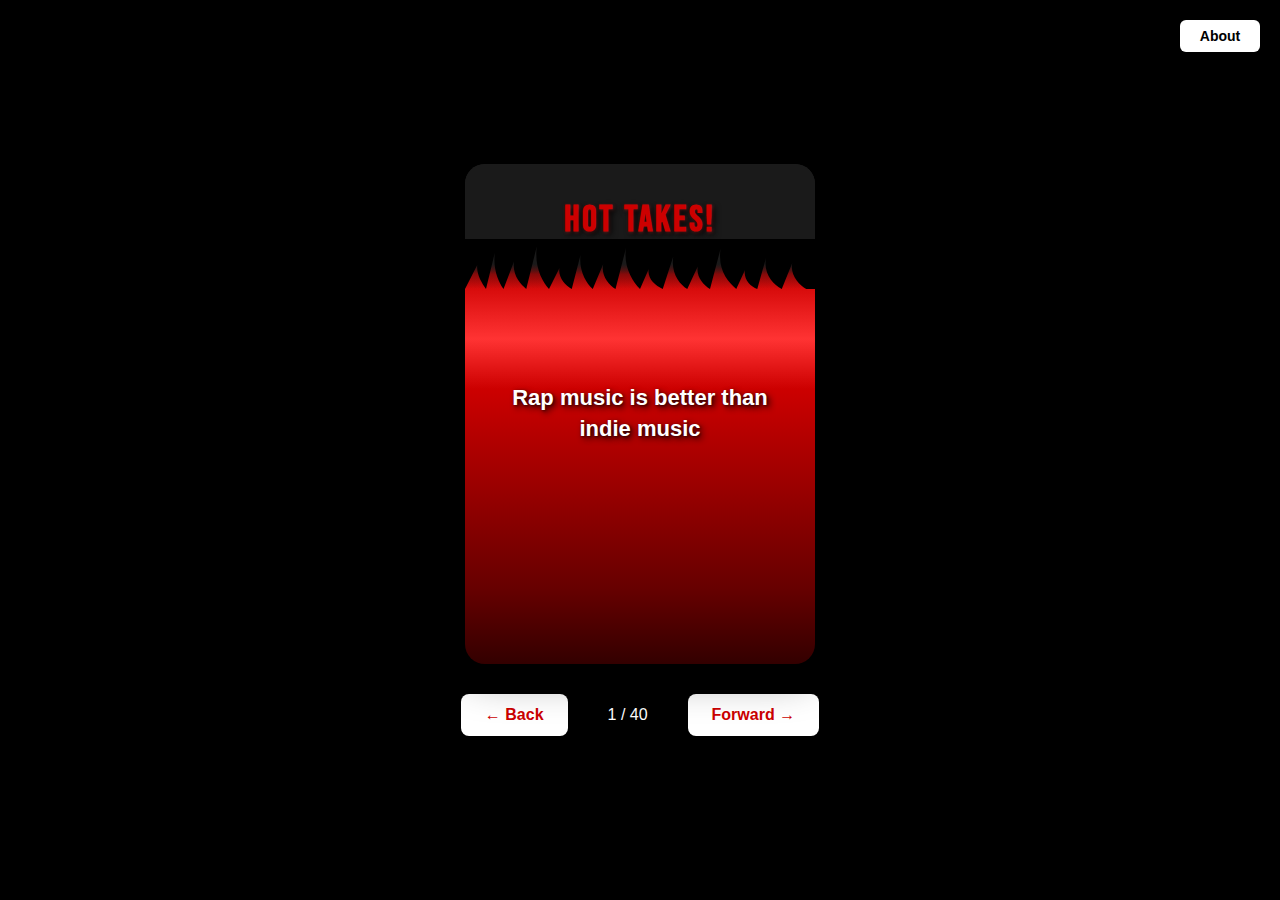
<file: hottakes.html>
<!DOCTYPE html>
<html lang="en">
<head>
    <meta charset="UTF-8">
    <meta name="viewport" content="width=device-width, initial-scale=1.0">
    <title>Hot Takes</title>
    <link href="https://fonts.googleapis.com/css2?family=Bebas+Neue&display=swap" rel="stylesheet">
    <style>
        * {
            margin: 0;
            padding: 0;
            box-sizing: border-box;
        }

        body {
            font-family: -apple-system, BlinkMacSystemFont, 'Segoe UI', Roboto, Oxygen, Ubuntu, Cantarell, sans-serif;
            background: #000000;
            min-height: 100vh;
            display: flex;
            align-items: center;
            justify-content: center;
            padding: 20px;
        }

        .container {
            display: flex;
            flex-direction: column;
            align-items: center;
            gap: 30px;
            max-width: 100%;
            width: 100%;
        }

        .card-wrapper {
            width: 100%;
            max-width: 350px;
            aspect-ratio: 210 / 300;
            border-radius: 20px;
            overflow: hidden;
            box-shadow: 0 15px 40px rgba(0, 0, 0, 0.4);
            background: linear-gradient(to bottom,
                #1a1a1a 0%,
                #1a1a1a 20%,
                #cc0000 22%,
                #ff3333 35%,
                #cc0000 45%,
                #990000 65%,
                #660000 85%,
                #330000 100%
            );
            position: relative;
            display: flex;
            align-items: center;
            justify-content: center;
        }

        .card-wrapper::before {
            content: '';
            position: absolute;
            top: 0;
            left: 0;
            right: 0;
            height: 25%;
            background: linear-gradient(to bottom, #1a1a1a, #1a1a1a 70%, transparent);
            pointer-events: none;
        }

        .flames {
            position: absolute;
            top: 15%;
            left: 0;
            right: 0;
            height: 50px;
            background: url('data:image/svg+xml;utf8,<svg xmlns="http://www.w3.org/2000/svg" viewBox="0 0 1000 100" preserveAspectRatio="none"><path d="M 0 100 L 35 52 C 32 70 48 88 60 100 L 85 28 C 80 62 95 85 110 100 L 140 45 C 135 73 158 90 175 100 L 205 15 C 198 55 220 85 240 100 L 270 58 C 265 75 285 92 305 100 L 330 32 C 325 62 345 88 365 100 L 395 50 C 388 72 410 92 430 100 L 460 18 C 452 55 478 85 500 100 L 525 60 C 520 78 542 93 565 100 L 595 35 C 588 68 612 90 635 100 L 665 55 C 660 75 680 92 700 100 L 730 20 C 722 62 750 85 775 100 L 800 62 C 795 80 815 95 835 100 L 860 38 C 852 70 880 90 905 100 L 935 48 C 928 72 955 92 975 100 L 1000 100 L 1000 0 L 0 0 Z" fill="%23000000" stroke="none"/></svg>') repeat-x;
            background-size: auto 100%;
            pointer-events: none;
        }

        .card-text {
            position: relative;
            z-index: 2;
            width: 85%;
            text-align: center;
            color: white;
            font-size: clamp(14px, 5vw, 22px);
            font-weight: 700;
            line-height: 1.4;
            text-shadow: 3px 3px 6px rgba(0, 0, 0, 0.8), 1px 1px 3px rgba(0, 0, 0, 0.6);
            word-wrap: break-word;
            max-height: 70%;
            overflow-y: auto;
            padding: 20px;
        }

        .controls {
            display: flex;
            gap: 20px;
            align-items: center;
            justify-content: center;
            width: 100%;
        }

        button {
            background-color: white;
            border: none;
            padding: 12px 24px;
            font-size: 16px;
            font-weight: 600;
            border-radius: 8px;
            cursor: pointer;
            transition: all 0.2s ease;
            color: #cc0000;
            min-width: 80px;
        }

        button:hover {
            background-color: #f0f0f0;
            transform: scale(1.05);
        }

        button:active {
            transform: scale(0.98);
        }

        .counter {
            color: white;
            font-size: 16px;
            font-weight: 500;
            min-width: 80px;
            text-align: center;
        }

        @media (max-width: 600px) {
            .container {
                gap: 20px;
                padding: 10px;
            }

            .card-wrapper {
                max-width: 280px;
            }

            .card-text {
                font-size: clamp(12px, 4.5vw, 18px);
            }

            button {
                padding: 10px 20px;
                font-size: 14px;
                min-width: 70px;
            }

            .counter {
                font-size: 14px;
                min-width: 70px;
            }
        }

        .about-btn {
            position: fixed;
            top: 20px;
            right: 20px;
            background-color: white;
            border: none;
            padding: 8px 16px;
            font-size: 14px;
            font-weight: 600;
            border-radius: 6px;
            cursor: pointer;
            color: #000;
            transition: all 0.2s ease;
        }

        .about-btn:hover {
            background-color: #f0f0f0;
            transform: scale(1.05);
        }

        .modal {
            display: none;
            position: fixed;
            z-index: 1000;
            left: 0;
            top: 0;
            width: 100%;
            height: 100%;
            background-color: rgba(0, 0, 0, 0.8);
            align-items: center;
            justify-content: center;
        }

        .modal.show {
            display: flex;
        }

        .modal-content {
            background-color: #1a1a1a;
            padding: 30px;
            border-radius: 12px;
            max-width: 500px;
            width: 90%;
            color: white;
            border: 2px solid #cc0000;
        }

        .modal-content h2 {
            margin-bottom: 15px;
            color: #ff3333;
            font-size: 24px;
        }

        .modal-content p {
            margin-bottom: 15px;
            line-height: 1.6;
            font-size: 14px;
        }

        .modal-close {
            background-color: #cc0000;
            border: none;
            padding: 10px 20px;
            font-size: 14px;
            font-weight: 600;
            border-radius: 6px;
            cursor: pointer;
            color: white;
            margin-top: 15px;
            transition: all 0.2s ease;
        }

        .modal-close:hover {
            background-color: #ff3333;
            transform: scale(1.05);
        }

        .card-title {
            position: absolute;
            top: 7%;
            left: 0;
            right: 0;
            z-index: 3;
            color: #cc0000;
            font-family: 'Bebas Neue', 'Impact', sans-serif;
            font-size: clamp(24px, 6vw, 36px);
            font-weight: 700;
            text-align: center;
            text-shadow: 3px 3px 6px rgba(0, 0, 0, 0.9), 1px 1px 3px rgba(255, 51, 51, 0.5);
            letter-spacing: 3px;
        }
    </style>
</head>
<body>
    <button class="about-btn" onclick="openAboutModal()">About</button>

    <div id="aboutModal" class="modal">
        <div class="modal-content">
            <h2>About Hot Takes</h2>
            <p>This webpage is inspired by the Hot Takes card game and is created purely for fun and entertainment purposes.</p>
            <p>This is an unofficial fan creation and is not affiliated with the official Hot Takes game.</p>
            <button class="modal-close" onclick="closeAboutModal()">Close</button>
        </div>
    </div>

    <div class="container">
        <div class="card-wrapper">
            <div class="card-title">Hot Takes!</div>
            <div class="flames"></div>
            <div class="card-text" id="cardText"></div>
        </div>

        <div class="controls">
            <button id="prevBtn" onclick="previousCard()">← Back</button>
            <span class="counter"><span id="currentIndex">1</span> / 40</span>
            <button id="nextBtn" onclick="nextCard()">Forward →</button>
        </div>
    </div>

    <script>
        const prompts = [
            "Rap music is better than indie music",
            "Baths are better than showers",
            "I would rather live on a private island than a penthouse in my dream city",
            "If time travel existed, then changing something from the past would change everything about the future",
            "The smell of coffee is bad",
            "ASMR videos are not relaxing",
            "Of the three meals, breakfast is the best",
            "Expiration dates on food are more of a suggestion than a rule",
            "It'd be better to be deaf than blind",
            "New York-style pizza is better than Chicago-style pizza",
            "Nicolas Cage is not a bad actor",
            "Budget airlines like Spirit® and Frontier™ aren't THAT bad",
            "Veganism and vegan food will one day be just as popular as their animal-based counterparts",
            "Teachers should not give homework",
            "It's more rude to show up late than to show up underdressed",
            "Military time is better than a.m. and p.m.",
            "There will be a cure for cancer within our lifetime",
            "Vaping is worse for you than smoking cigarettes",
            "It's fair to ask the genie for infinite wishes",
            "Cereal is a type of soup",
            "Dentists are overdramatic about flossing",
            "Netflix® is better than Hulu®",
            "Biting your nails makes you a cannibal",
            "Massages hurt you more than they relax you",
            "People should get a ticket for leaving a shopping cart in the parking lot",
            "I wouldn't mind living my life backward, Benjamin Button-style",
            "The youngest child is always the favorite",
            "GIF is pronounced \"jif\"",
            "Living 100 years in the future would be better than living 100 years in the past",
            "Movies are better than books",
            "Our phones shouldn't be allowed to listen to us",
            "Movies shouldn't be longer than two hours",
            "We should stop doing daylight saving time",
            "Kids should get an allowance",
            "I'd rather go on a vacation to the mountains than the beach",
            "You should wash your bedding once a week",
            "New York is better than LA",
            "\"Aunt\" is pronounced \"ah-nt\" not \"ant\"",
            "Middle seat should get both armrests",
            "I would rather know when I die than how I die"
        ];

        let currentIndex = 0;

        function updateCard() {
            const cardText = document.getElementById('cardText');
            const currentIndexSpan = document.getElementById('currentIndex');

            cardText.textContent = prompts[currentIndex];
            currentIndexSpan.textContent = currentIndex + 1;
        }

        function nextCard() {
            currentIndex = (currentIndex + 1) % prompts.length;
            updateCard();
        }

        function previousCard() {
            currentIndex = (currentIndex - 1 + prompts.length) % prompts.length;
            updateCard();
        }

        // Keyboard navigation
        document.addEventListener('keydown', (e) => {
            if (e.key === 'ArrowRight') nextCard();
            if (e.key === 'ArrowLeft') previousCard();
        });

        // Initialize
        updateCard();

        // Modal functions
        function openAboutModal() {
            document.getElementById('aboutModal').classList.add('show');
        }

        function closeAboutModal() {
            document.getElementById('aboutModal').classList.remove('show');
        }

        // Close modal when clicking outside of it
        window.onclick = function(event) {
            const modal = document.getElementById('aboutModal');
            if (event.target == modal) {
                closeAboutModal();
            }
        }
    </script>
</body>
</html>
</file>
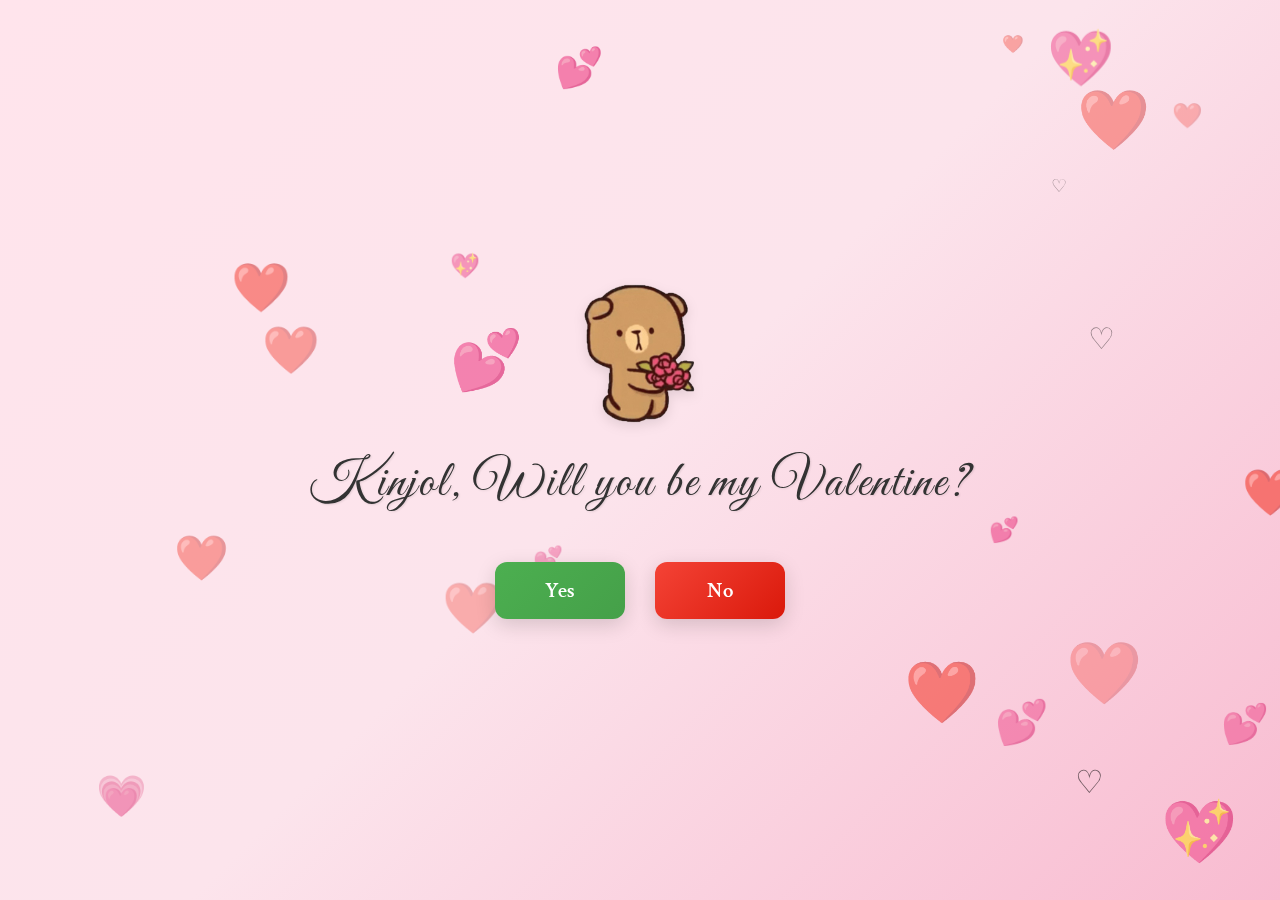
<file: kinjol.html>
<!DOCTYPE html>
<html lang="en">
<head>
    <meta charset="UTF-8">
    <meta name="viewport" content="width=device-width, initial-scale=1.0">
    <title>Kinjol, Will You Be My Valentine?</title>
    <style>
        @import url('https://fonts.googleapis.com/css2?family=Great+Vibes:wght@400&family=Crimson+Text:wght@400;600&display=swap');

        * {
            margin: 0;
            padding: 0;
            box-sizing: border-box;
        }

        body {
            min-height: 100vh;
            display: flex;
            justify-content: center;
            align-items: center;
            background: linear-gradient(135deg, #ffe4ec 0%, #fce4ec 50%, #f8bbd0 100%);
            font-family: 'Crimson Text', serif;
            overflow: hidden;
            position: relative;
        }

        .hearts-container {
            position: fixed;
            width: 100%;
            height: 100%;
            top: 0;
            left: 0;
            pointer-events: none;
            z-index: 1;
        }

        .heart {
            position: fixed;
            font-size: 2em;
            opacity: 0.6;
            animation: float 6s infinite ease-in-out;
        }

        @keyframes float {
            0%, 100% {
                transform: translateY(0px) translateX(0px);
            }
            25% {
                transform: translateY(-20px) translateX(15px);
            }
            50% {
                transform: translateY(-40px) translateX(-15px);
            }
            75% {
                transform: translateY(-20px) translateX(15px);
            }
        }

        .container {
            text-align: center;
            position: relative;
            z-index: 10;
        }

        .teddy-bear {
            width: 150px;
            height: auto;
            margin: 0 auto 20px;
            display: block;
            filter: drop-shadow(0 4px 6px rgba(0, 0, 0, 0.1));
        }

        h1 {
            font-size: 3.2em;
            color: #333;
            margin-bottom: 40px;
            font-weight: 400;
            text-shadow: 1px 1px 2px rgba(0, 0, 0, 0.1);
            font-family: 'Great Vibes', cursive;
            letter-spacing: 2px;
        }

        .buttons {
            display: flex;
            gap: 30px;
            justify-content: center;
            position: relative;
            height: 70px;
            align-items: center;
            margin: 0 auto;
        }

        button {
            padding: 15px 50px;
            font-size: 1.3em;
            border: none;
            border-radius: 12px;
            cursor: pointer;
            font-weight: 600;
            transition: all 0.2s ease;
            box-shadow: 0 6px 20px rgba(0, 0, 0, 0.15);
            font-family: 'Crimson Text', serif;
            letter-spacing: 0.5px;
        }

        #yesBtn {
            background: linear-gradient(135deg, #4CAF50 0%, #45a049 100%);
            color: white;
            width: 130px;
        }

        #yesBtn:hover {
            transform: scale(1.05);
            box-shadow: 0 8px 25px rgba(76, 175, 80, 0.4);
        }

        #noBtn {
            background: linear-gradient(135deg, #f44336 0%, #da190b 100%);
            color: white;
            width: 130px;
            z-index: 1000;
            display: block;
            visibility: visible;
        }

        #noBtn:hover {
            transform: scale(1.05);
            box-shadow: 0 8px 25px rgba(244, 67, 54, 0.4);
        }

        .lavender {
            position: fixed;
            font-size: 2.5em;
            pointer-events: none;
            animation: fall linear forwards;
        }

        @keyframes fall {
            to {
                transform: translateY(100vh) rotate(360deg);
                opacity: 0;
            }
        }

        .message {
            display: none;
        }
    </style>
</head>
<body>
    <div class="hearts-container" id="heartsContainer"></div>

    <div class="container">
        <img src="assets/img/teddy.png" alt="teddy bear" class="teddy-bear"/>

        <h1>Kinjol, Will you be my Valentine?</h1>

        <div class="buttons">
            <button id="yesBtn">Yes</button>
            <button id="noBtn">No</button>
        </div>

        <div class="message" id="message"></div>
    </div>

    <script>
        const noBtn = document.getElementById('noBtn');
        const yesBtn = document.getElementById('yesBtn');
        const message = document.getElementById('message');
        const heartsContainer = document.getElementById('heartsContainer');

        // Create floating hearts in the background
        function createHearts() {
            const heartTypes = ['❤️', '♡', '💗', '💕', '💖'];
            const heartCount = 25;

            for (let i = 0; i < heartCount; i++) {
                const heart = document.createElement('div');
                heart.className = 'heart';
                heart.textContent = heartTypes[Math.floor(Math.random() * heartTypes.length)];
                
                const size = Math.random() * 1.5 + 0.5;
                heart.style.fontSize = (size * 2) + 'em';
                heart.style.left = Math.random() * window.innerWidth + 'px';
                heart.style.top = Math.random() * window.innerHeight + 'px';
                heart.style.animationDelay = Math.random() * 6 + 's';
                heart.style.animationDuration = (4 + Math.random() * 4) + 's';
                heart.style.opacity = Math.random() * 0.4 + 0.3;

                heartsContainer.appendChild(heart);
            }
        }

        createHearts();

        // Initialize buttons - No button becomes fixed when you hover near it
        window.addEventListener('load', () => {
            setTimeout(() => {
                noBtn.style.display = 'block';
                noBtn.style.visibility = 'visible';
                noBtn.style.opacity = '1';
            }, 50);
        });

        let noBtnMoving = false;

        // Make the No button run away from cursor
        document.addEventListener('mousemove', (e) => {
            const noBtnRect = noBtn.getBoundingClientRect();
            const noBtnCenterX = noBtnRect.left + noBtnRect.width / 2;
            const noBtnCenterY = noBtnRect.top + noBtnRect.height / 2;

            const distance = Math.hypot(e.clientX - noBtnCenterX, e.clientY - noBtnCenterY);
            const minDistance = 150;

            if (distance < minDistance) {
                // Switch to fixed positioning if not already
                if (noBtn.style.position !== 'fixed') {
                    noBtn.style.position = 'fixed';
                    noBtn.style.left = noBtnRect.left + 'px';
                    noBtn.style.top = noBtnRect.top + 'px';
                }
                
                const angle = Math.atan2(noBtnCenterY - e.clientY, noBtnCenterX - e.clientX);
                const moveDistance = 80;
                const currentRect = noBtn.getBoundingClientRect();
                const currentCenterX = currentRect.left + currentRect.width / 2;
                const currentCenterY = currentRect.top + currentRect.height / 2;
                
                const newX = currentCenterX + Math.cos(angle) * moveDistance - currentRect.width / 2;
                const newY = currentCenterY + Math.sin(angle) * moveDistance - currentRect.height / 2;

                const movePadding = 20;
                const boundedX = Math.max(movePadding, Math.min(window.innerWidth - currentRect.width - movePadding, newX));
                const boundedY = Math.max(movePadding, Math.min(window.innerHeight - currentRect.height - movePadding, newY));

                noBtn.style.left = boundedX + 'px';
                noBtn.style.top = boundedY + 'px';
            }
        });

        // If No button is clicked, respawn it
        noBtn.addEventListener('click', (e) => {
            e.preventDefault();
            respawnNoButton();
        });

        function respawnNoButton() {
            const respawnPadding = 40;
            const randomX = respawnPadding + Math.random() * (window.innerWidth - 200 - 2 * respawnPadding);
            const randomY = respawnPadding + Math.random() * (window.innerHeight - 100 - 2 * respawnPadding);
            noBtn.style.left = randomX + 'px';
            noBtn.style.top = randomY + 'px';
        }

        // Yes button creates roses
        yesBtn.addEventListener('click', () => {
            createLavenders();
            yesBtn.disabled = true;
            noBtn.disabled = true;
            yesBtn.style.opacity = '0.7';
            noBtn.style.opacity = '0.7';
        });

        function createLavenders() {
            for (let i = 0; i < 40; i++) {
                setTimeout(() => {
                    const lavender = document.createElement('div');
                    lavender.className = 'lavender';
                    lavender.textContent = '🌹';

                    const startX = Math.random() * window.innerWidth;
                    const duration = 2.5 + Math.random() * 1.5;
                    const delay = Math.random() * 0.3;

                    lavender.style.left = startX + 'px';
                    lavender.style.top = '-50px';
                    lavender.style.animationDuration = duration + 's';
                    lavender.style.animationDelay = delay + 's';

                    document.body.appendChild(lavender);

                    setTimeout(() => {
                        lavender.remove();
                    }, (duration + delay) * 1000);
                }, i * 80);
            }
        }

        // Handle window resize
        window.addEventListener('resize', () => {
            initializeNoButton();
        });
    </script>
</body>
</html>
</file>
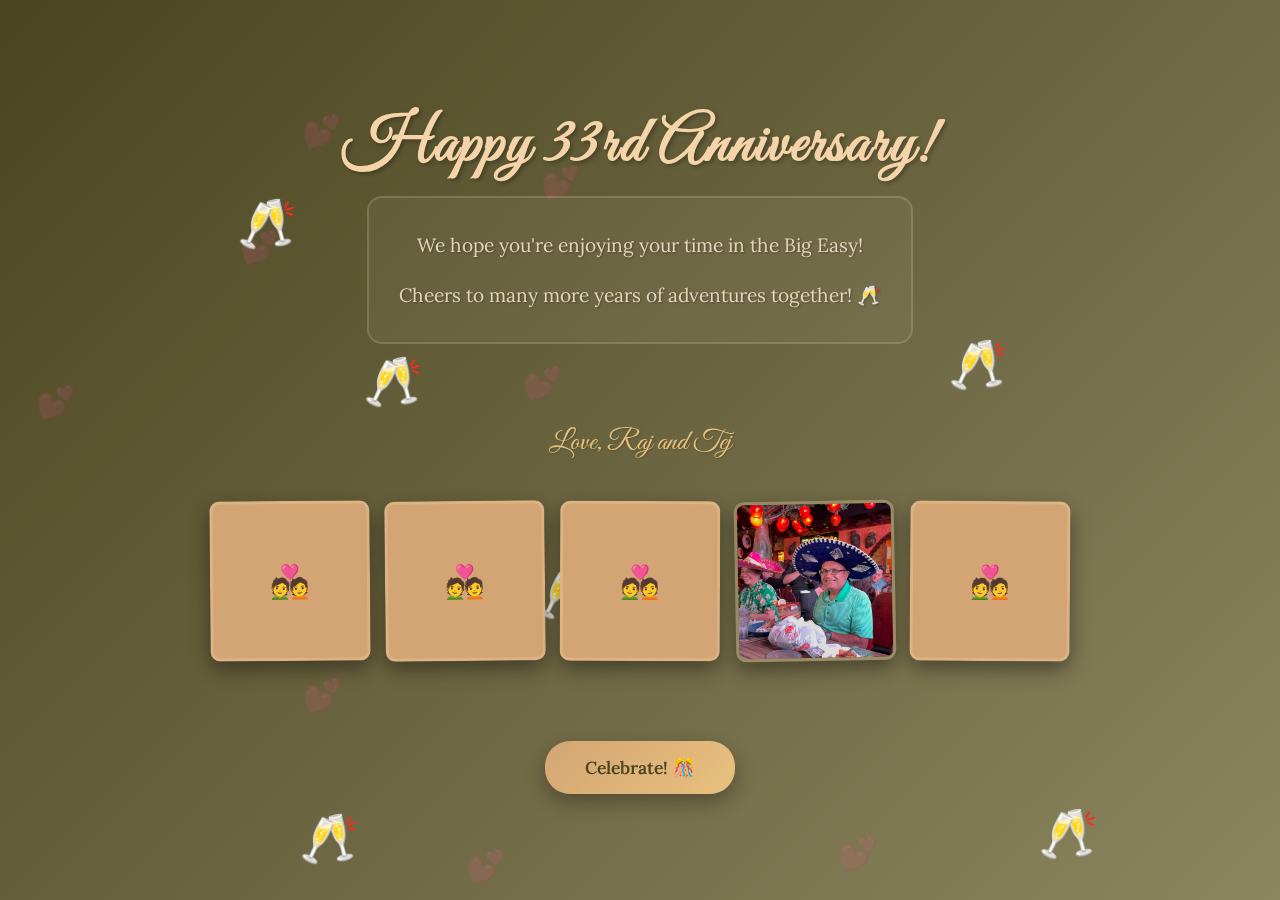
<file: momanddad.html>
<!DOCTYPE html>
<html lang="en">
<head>
    <meta charset="UTF-8">
    <meta name="viewport" content="width=device-width, initial-scale=1.0">
    <title>Happy 33rd Anniversary!</title>
    <style>
        @import url('https://fonts.googleapis.com/css2?family=Great+Vibes:wght@400&family=Playfair+Display:wght@700&family=Lora:wght@400;600&display=swap');

        * {
            margin: 0;
            padding: 0;
            box-sizing: border-box;
        }

        body {
            min-height: 100vh;
            background: linear-gradient(135deg, #4a4520 0%, #6b6440 50%, #8b8560 100%);
            font-family: 'Lora', serif;
            overflow-x: hidden;
            position: relative;
        }

        .confetti-container {
            position: fixed;
            width: 100%;
            height: 100%;
            top: 0;
            left: 0;
            pointer-events: none;
            z-index: 1;
        }

        .confetti {
            position: fixed;
            pointer-events: none;
        }

        .champagne-glass {
            position: fixed;
            font-size: 3em;
            pointer-events: none;
            animation: clinkAnimation 3s ease-in-out infinite;
        }

        @keyframes clinkAnimation {
            0%, 100% {
                transform: translateX(-5px) rotate(0deg);
                opacity: 1;
            }
            50% {
                transform: translateX(5px) rotate(5deg);
                opacity: 0.9;
            }
        }

        .main-content {
            position: relative;
            z-index: 10;
            min-height: 100vh;
            display: flex;
            flex-direction: column;
            justify-content: center;
            align-items: center;
            padding: 40px 20px;
            text-align: center;
        }

        h1 {
            font-family: 'Great Vibes', cursive;
            font-size: 4em;
            color: #f4d4a8;
            margin-bottom: 10px;
            text-shadow: 2px 2px 4px rgba(0, 0, 0, 0.3);
            letter-spacing: 2px;
        }

        .subtitle {
            font-family: 'Playfair Display', serif;
            font-size: 2.2em;
            color: #e8c17e;
            margin-bottom: 20px;
            text-shadow: 1px 1px 2px rgba(0, 0, 0, 0.2);
            font-weight: 700;
        }

        .date-location {
            font-size: 1.4em;
            color: #d4a574;
            margin-bottom: 40px;
            font-style: italic;
            text-shadow: 1px 1px 2px rgba(0, 0, 0, 0.2);
        }

        .message {
            max-width: 700px;
            font-size: 1.2em;
            color: #e5d4bd;
            line-height: 1.8;
            margin-bottom: 60px;
            background: rgba(255, 255, 255, 0.05);
            padding: 30px;
            border-radius: 15px;
            border: 2px solid rgba(244, 212, 168, 0.2);
            text-shadow: 1px 1px 2px rgba(0, 0, 0, 0.3);
        }

        .photo-collage {
            display: grid;
            grid-template-columns: repeat(auto-fit, minmax(150px, 1fr));
            gap: 15px;
            max-width: 900px;
            margin: 40px auto;
            padding: 0 20px;
        }

        .photo-item {
            position: relative;
            overflow: hidden;
            border-radius: 10px;
            aspect-ratio: 1;
            box-shadow: 0 8px 20px rgba(0, 0, 0, 0.4);
            transform: rotate(var(--rotate));
            transition: transform 0.3s ease;
            border: 3px solid rgba(244, 212, 168, 0.3);
        }

        .photo-item:hover {
            transform: rotate(0deg) scale(1.05);
            box-shadow: 0 12px 30px rgba(244, 212, 168, 0.3);
        }

        .photo-item img {
            width: 100%;
            height: 100%;
            object-fit: cover;
            display: block;
        }

        .celebration-button {
            margin-top: 40px;
            padding: 15px 40px;
            font-size: 1.1em;
            background: linear-gradient(135deg, #d4a574 0%, #e8c17e 100%);
            color: #4a4520;
            border: none;
            border-radius: 25px;
            cursor: pointer;
            font-weight: 600;
            font-family: 'Lora', serif;
            box-shadow: 0 8px 20px rgba(0, 0, 0, 0.3);
            transition: all 0.3s ease;
        }

        .celebration-button:hover {
            transform: scale(1.1);
            box-shadow: 0 12px 30px rgba(244, 212, 168, 0.4);
        }

        .celebration-button:active {
            transform: scale(0.95);
        }

        .signature {
            font-family: 'Great Vibes', cursive;
            font-size: 1.8em;
            color: #e8c17e;
            margin-top: 20px;
            text-shadow: 1px 1px 2px rgba(0, 0, 0, 0.2);
        }

        .hearts-background {
            position: fixed;
            width: 100%;
            height: 100%;
            top: 0;
            left: 0;
            z-index: 0;
            pointer-events: none;
        }

        .rotating-heart {
            position: absolute;
            font-size: 2em;
            opacity: 0.15;
            animation: rotate 20s linear infinite;
        }

        @keyframes rotate {
            from { transform: rotate(0deg); }
            to { transform: rotate(360deg); }
        }

        .orientation-message {
            display: none;
            position: fixed;
            top: 0;
            left: 0;
            width: 100%;
            height: 100%;
            background: rgba(74, 69, 32, 0.98);
            z-index: 9999;
            justify-content: center;
            align-items: center;
            text-align: center;
            flex-direction: column;
            pointer-events: none;
        }

        .orientation-message p {
            font-size: 1.5em;
            color: #f4d4a8;
            text-shadow: 2px 2px 4px rgba(0, 0, 0, 0.5);
            margin: 20px 0;
        }

        .orientation-message .emoji {
            font-size: 4em;
            margin: 20px 0;
            animation: rotate 2s linear infinite;
        }

        @media (max-width: 768px) and (orientation: portrait) {
            .orientation-message {
                display: flex;
            }
        }

        @media (max-width: 768px) {
            .main-content {
                padding: 30px 15px;
            }

            h1 {
                font-size: 2.2em;
                margin-bottom: 8px;
            }

            .subtitle {
                font-size: 1.3em;
                margin-bottom: 15px;
            }

            .date-location {
                font-size: 1em;
                margin-bottom: 25px;
            }

            .message {
                font-size: 0.95em;
                padding: 20px;
                margin-bottom: 40px;
                line-height: 1.6;
            }

            .photo-collage {
                grid-template-columns: repeat(2, 1fr);
                gap: 8px;
                max-width: 100%;
                margin: 30px auto;
            }

            .celebration-button {
                margin-top: 30px;
                padding: 12px 30px;
                font-size: 1em;
            }
        }

        @media (max-width: 480px) {
            .main-content {
                padding: 20px 10px;
                min-height: auto;
                justify-content: flex-start;
                padding-top: 20px;
            }

            h1 {
                font-size: 1.8em;
                margin-bottom: 5px;
            }

            .subtitle {
                font-size: 1.1em;
                margin-bottom: 10px;
            }

            .date-location {
                font-size: 0.9em;
                margin-bottom: 20px;
            }

            .message {
                font-size: 0.9em;
                padding: 15px;
                margin-bottom: 30px;
                max-width: 100%;
            }

            .message p {
                margin: 0;
            }

            .message p:not(:first-child) {
                margin-top: 10px !important;
            }

            .photo-collage {
                grid-template-columns: repeat(2, 1fr);
                gap: 6px;
                max-width: 100%;
                margin: 20px auto;
                padding: 0 5px;
            }

            .photo-item {
                border-width: 2px;
            }

            .celebration-button {
                margin-top: 20px;
                padding: 10px 25px;
                font-size: 0.95em;
            }
        }
    </style>
</head>
<body>
    <div class="hearts-background" id="heartsBackground"></div>
    <div class="confetti-container" id="confettiContainer"></div>
    <div class="orientation-message" id="orientationMessage">
        <div class="emoji">📱</div>
        <p>Please turn your phone sideways</p>
        <p>to enjoy this page!</p>
    </div>

    <div class="main-content">
        <h1>Happy 33rd Anniversary!</h1>

        <div class="message">
            <p>We hope you're enjoying your time in the Big Easy!</p>
            <p style="margin-top: 15px;">Cheers to many more years of adventures together! 🥂</p>
        </div>

        <div class="signature">Love, Raj and Tej</div>

        <div class="photo-collage" id="photoCollage"></div>

        <button class="celebration-button" onclick="celebrate()">Celebrate! 🎊</button>
    </div>

    <script>
        // Handle orientation detection for mobile
        function handleOrientationChange() {
            const orientationMessage = document.getElementById('orientationMessage');
            const isMobile = window.innerWidth <= 768;
            const isPortrait = window.matchMedia('(orientation: portrait)').matches;
            
            if (isMobile && isPortrait) {
                orientationMessage.style.display = 'flex';
            } else {
                orientationMessage.style.display = 'none';
            }
        }

        // Listen for orientation changes
        window.addEventListener('orientationchange', handleOrientationChange);
        window.addEventListener('resize', handleOrientationChange);
        
        // Check on initial load
        window.addEventListener('load', handleOrientationChange);
        handleOrientationChange();

        // Image list from the momanddad folder
        const images = [
            'assets/img/momanddad/IMG_3702.heic',
            'assets/img/momanddad/IMG_3831.heic',
            'assets/img/momanddad/IMG_4610.heic',
            'assets/img/momanddad/IMG_4616.jpg',
            'assets/img/momanddad/IMG_4783.HEIC'
        ];

        // Create photo collage
        function createPhotoCollage() {
            const collage = document.getElementById('photoCollage');
            
            images.forEach((img, index) => {
                const item = document.createElement('div');
                item.className = 'photo-item';
                item.style.setProperty('--rotate', (Math.random() * 6 - 3) + 'deg');
                item.style.animationDelay = (index * 0.1) + 's';
                
                const imgElement = document.createElement('img');
                imgElement.src = img;
                imgElement.alt = 'Memory ' + (index + 1);
                imgElement.onerror = function() {
                    // Fallback if image doesn't load
                    item.style.backgroundColor = '#d4a574';
                    item.style.display = 'flex';
                    item.style.alignItems = 'center';
                    item.style.justifyContent = 'center';
                    item.style.fontSize = '2em';
                    item.textContent = '💑';
                };
                
                item.appendChild(imgElement);
                collage.appendChild(item);
            });
        }

        // Create floating background hearts
        function createBackgroundHearts() {
            const heartsBackground = document.getElementById('heartsBackground');
            const heartCount = 8;
            
            for (let i = 0; i < heartCount; i++) {
                const heart = document.createElement('div');
                heart.className = 'rotating-heart';
                heart.textContent = '💕';
                heart.style.left = Math.random() * 100 + '%';
                heart.style.top = Math.random() * 100 + '%';
                heart.style.animationDuration = (15 + Math.random() * 10) + 's';
                heart.style.animationDelay = Math.random() * 5 + 's';
                
                heartsBackground.appendChild(heart);
            }
        }

        // Create champagne glass animations
        function createChampagneGlasses() {
            const container = document.body;
            const glassCount = window.innerWidth < 768 ? 3 : 6;
            
            for (let i = 0; i < glassCount; i++) {
                const glass = document.createElement('div');
                glass.className = 'champagne-glass';
                glass.textContent = '🥂';
                glass.style.left = Math.random() * 90 + 5 + '%';
                glass.style.top = Math.random() * 80 + 10 + '%';
                glass.style.animationDelay = (i * 0.3) + 's';
                
                container.appendChild(glass);
            }
        }

        // Confetti animation
        function createConfetti() {
            const container = document.getElementById('confettiContainer');
            const confettiPieces = 50;
            const colors = ['#d4a574', '#e8c17e', '#f4d4a8', '#c9a461', '#FFD700'];
            
            for (let i = 0; i < confettiPieces; i++) {
                const confetti = document.createElement('div');
                confetti.className = 'confetti';
                confetti.textContent = Math.random() > 0.5 ? '🎉' : '✨';
                
                const startX = Math.random() * window.innerWidth;
                const duration = 2 + Math.random() * 1.5;
                const delay = Math.random() * 0.5;
                const angle = Math.random() * Math.PI * 2;
                const velocity = 5 + Math.random() * 5;
                
                confetti.style.left = startX + 'px';
                confetti.style.top = '-30px';
                confetti.style.fontSize = (1 + Math.random() * 1.5) + 'em';
                confetti.style.opacity = Math.random() * 0.7 + 0.3;
                
                container.appendChild(confetti);
                
                // Animate confetti falling
                let y = -30;
                let x = startX;
                const startTime = Date.now();
                
                function animateConfetti() {
                    const elapsed = (Date.now() - startTime) / 1000;
                    
                    if (elapsed < duration) {
                        y = -30 + (elapsed / duration) * (window.innerHeight + 30);
                        x = startX + Math.sin(elapsed * 3) * 50;
                        
                        confetti.style.left = x + 'px';
                        confetti.style.top = y + 'px';
                        confetti.style.opacity = Math.max(0, Math.random() * 0.7 + 0.3 - (elapsed / duration) * 0.5);
                        
                        requestAnimationFrame(animateConfetti);
                    } else {
                        confetti.remove();
                    }
                }
                
                animateConfetti();
            }
        }

        // Celebrate button functionality
        function celebrate() {
            createConfetti();
            // Create multiple bursts of confetti
            setTimeout(() => createConfetti(), 300);
            setTimeout(() => createConfetti(), 600);
        }

        // Initialize page
        window.addEventListener('load', () => {
            createPhotoCollage();
            createBackgroundHearts();
            createChampagneGlasses();
            
            // Auto-create confetti burst on page load
            setTimeout(() => {
                createConfetti();
            }, 1000);
        });

        // Handle window resize
        window.addEventListener('resize', () => {
            // Recalculate champagne glass positions if needed
        });
    </script>
</body>
</html>
</file>
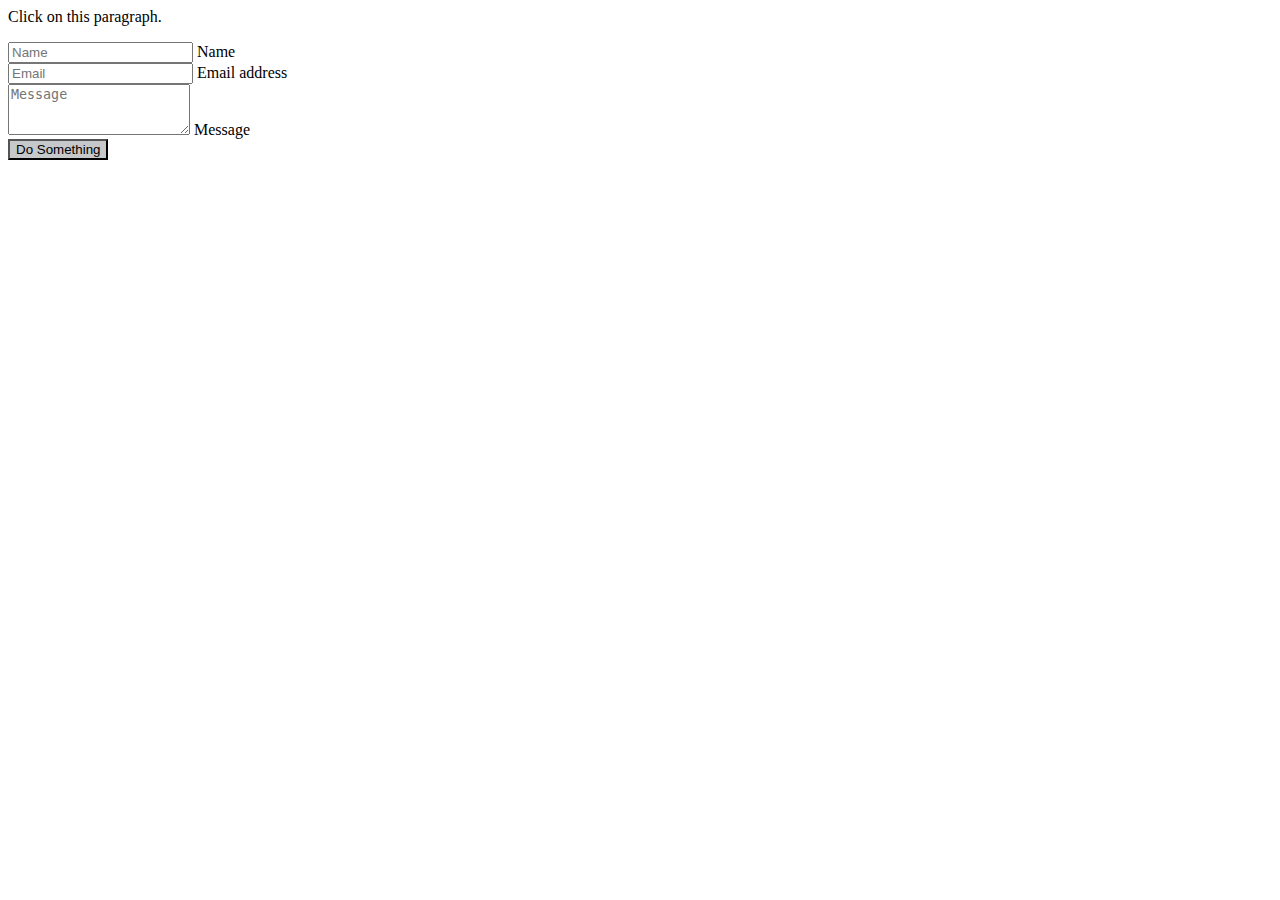
<file: test.html>
<html>
<script src="https://ajax.googleapis.com/ajax/libs/jquery/2.2.4/jquery.min.js"></script>  
<!--       
<script>         
$(document).ready(function(){
    $("button").click(function(){    
        //alert("The button was clicked.");              
        $.ajax({                     
            type: "GET",                     
            url: 'https://1dsjr25xvh.execute-api.us-east-1.amazonaws.com/v1',
            crossDomain: true,
            headers: {
                'Content-Type': 'application/json'
            },
            success: function(result){ 
                alert(result.httpMethod);   
            },                     
            error: function(error){
                alert(`Error: ${error}`)
            }
        })
    })
});
</script>
<script>
$(document).ready(function(){
    $("p").click(function(){
    alert("The paragraph was clicked.");
    });
});
</script>
-->

<script>         
    $(document).ready(function(){
        $("button").click(function(){    
            //alert("The button was clicked.");    
            var name = document.getElementById("name").value,                     
            email = document.getElementById("email").value,                     
            message = document.getElementById("message").value;
            console.log(name);
            $.ajax({                     
                type: "POST",                     
                url: 'https://1dsjr25xvh.execute-api.us-east-1.amazonaws.com/v1',
                crossDomain: true,
                headers: {
                    'Content-Type': 'application/json'
                },
                data: JSON.stringify(
                    {
                        'user_info': {
                            'name': name,                         
                            'email': email,                         
                            'message': message  
                        }                                          
                    }
                ),
                success: function(result){ 
                    alert(result.response);   
                },                     
                error: function(error){
                    console.log(name);
                    alert(`Error: ${error}`)
                }
            })
        })
    });
</script>


<!--THIS IS WHERE DATA IS PULLED FROM S3 TO API TO LAMBDA TO SES-->
<p>Click on this paragraph.</p>

<div class="form-label-group"> 
<input type="text" id="name" class="form-control" placeholder="Name" required> 
<label for="name" class="control-label">Name</label> 
</div> 
<div class="form-label-group"> 
<input type="text" id="email" class="form-control" placeholder="Email" required> 
<label for="email" class="control-label">Email address</label> </div> 
<div class="form-label-group"> 
<textarea id="message" name="message" rows="3" class="form-control" placeholder="Message"></textarea>
<label for="message" class="control-label">Message</label> </div> 
</div> 
<div id="form-response"></div> 
<button class="btn btn-lg btn-primary btn-block" id="submit" type="submit" style="background-color:rgb(198, 200, 202);">Do Something</button>
</html>
</file>
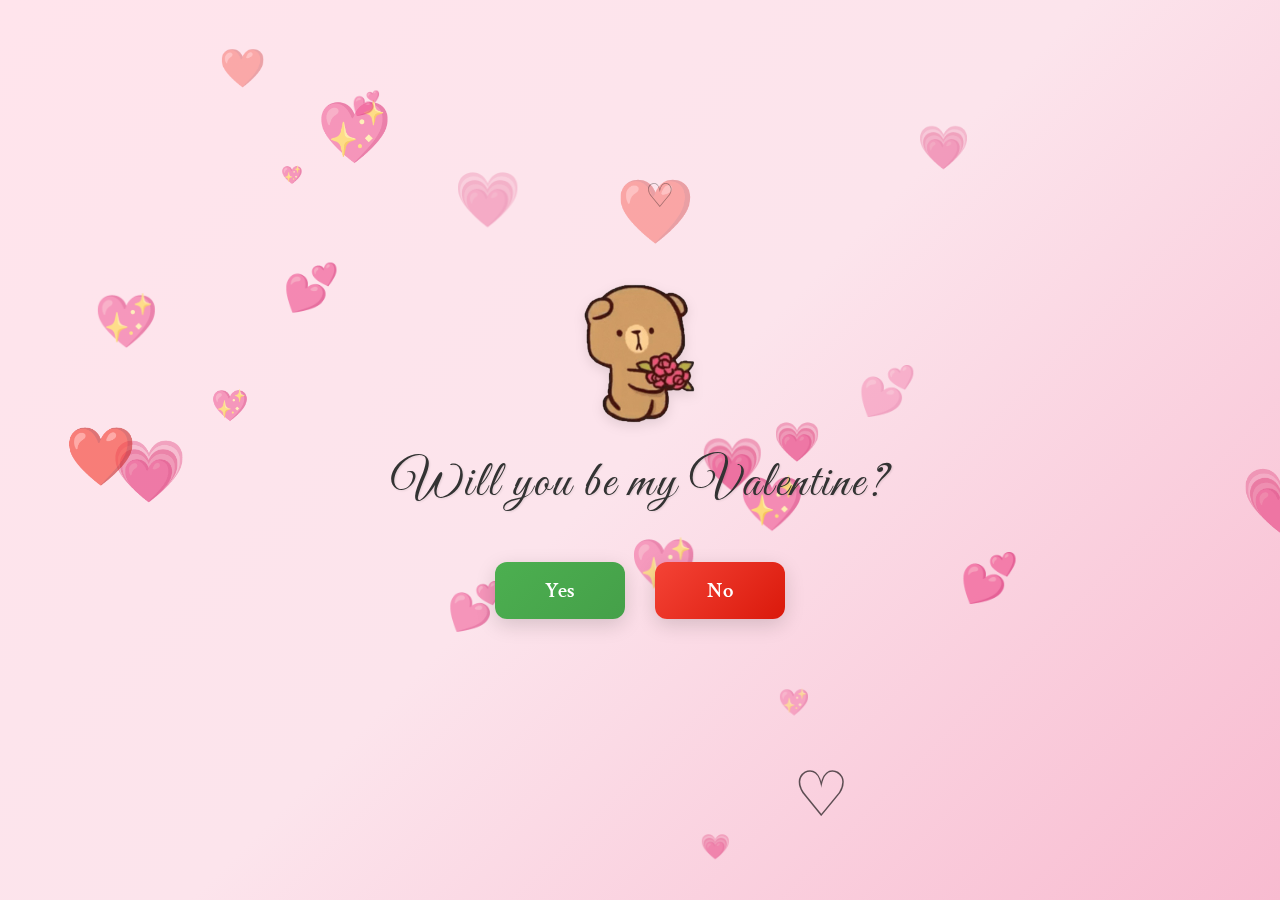
<file: valentine.html>
<!DOCTYPE html>
<html lang="en">
<head>
    <meta charset="UTF-8">
    <meta name="viewport" content="width=device-width, initial-scale=1.0">
    <title>Will You Be My Valentine?</title>
    <style>
        @import url('https://fonts.googleapis.com/css2?family=Great+Vibes:wght@400&family=Crimson+Text:wght@400;600&display=swap');

        * {
            margin: 0;
            padding: 0;
            box-sizing: border-box;
        }

        body {
            min-height: 100vh;
            display: flex;
            justify-content: center;
            align-items: center;
            background: linear-gradient(135deg, #ffe4ec 0%, #fce4ec 50%, #f8bbd0 100%);
            font-family: 'Crimson Text', serif;
            overflow: hidden;
            position: relative;
        }

        .hearts-container {
            position: fixed;
            width: 100%;
            height: 100%;
            top: 0;
            left: 0;
            pointer-events: none;
            z-index: 1;
        }

        .heart {
            position: fixed;
            font-size: 2em;
            opacity: 0.6;
            animation: float 6s infinite ease-in-out;
        }

        @keyframes float {
            0%, 100% {
                transform: translateY(0px) translateX(0px);
            }
            25% {
                transform: translateY(-20px) translateX(15px);
            }
            50% {
                transform: translateY(-40px) translateX(-15px);
            }
            75% {
                transform: translateY(-20px) translateX(15px);
            }
        }

        .container {
            text-align: center;
            position: relative;
            z-index: 10;
        }

        .teddy-bear {
            width: 150px;
            height: auto;
            margin: 0 auto 20px;
            display: block;
            filter: drop-shadow(0 4px 6px rgba(0, 0, 0, 0.1));
        }

        h1 {
            font-size: 3.2em;
            color: #333;
            margin-bottom: 40px;
            font-weight: 400;
            text-shadow: 1px 1px 2px rgba(0, 0, 0, 0.1);
            font-family: 'Great Vibes', cursive;
            letter-spacing: 2px;
        }

        .buttons {
            display: flex;
            gap: 30px;
            justify-content: center;
            position: relative;
            height: 70px;
            align-items: center;
            margin: 0 auto;
        }

        button {
            padding: 15px 50px;
            font-size: 1.3em;
            border: none;
            border-radius: 12px;
            cursor: pointer;
            font-weight: 600;
            transition: all 0.2s ease;
            box-shadow: 0 6px 20px rgba(0, 0, 0, 0.15);
            font-family: 'Crimson Text', serif;
            letter-spacing: 0.5px;
        }

        #yesBtn {
            background: linear-gradient(135deg, #4CAF50 0%, #45a049 100%);
            color: white;
            width: 130px;
        }

        #yesBtn:hover {
            transform: scale(1.05);
            box-shadow: 0 8px 25px rgba(76, 175, 80, 0.4);
        }

        #noBtn {
            background: linear-gradient(135deg, #f44336 0%, #da190b 100%);
            color: white;
            width: 130px;
            z-index: 1000;
            display: block;
            visibility: visible;
        }

        #noBtn:hover {
            transform: scale(1.05);
            box-shadow: 0 8px 25px rgba(244, 67, 54, 0.4);
        }

        .lavender {
            position: fixed;
            font-size: 2.5em;
            pointer-events: none;
            animation: fall linear forwards;
        }

        @keyframes fall {
            to {
                transform: translateY(100vh) rotate(360deg);
                opacity: 0;
            }
        }

        .message {
            display: none;
        }
    </style>
</head>
<body>
    <div class="hearts-container" id="heartsContainer"></div>

    <div class="container">
        <img src="assets/img/teddy.png" alt="teddy bear" class="teddy-bear"/>

        <h1>Will you be my Valentine?</h1>

        <div class="buttons">
            <button id="yesBtn">Yes</button>
            <button id="noBtn">No</button>
        </div>

        <div class="message" id="message"></div>
    </div>

    <script>
        const noBtn = document.getElementById('noBtn');
        const yesBtn = document.getElementById('yesBtn');
        const message = document.getElementById('message');
        const heartsContainer = document.getElementById('heartsContainer');

        // Create floating hearts in the background
        function createHearts() {
            const heartTypes = ['❤️', '♡', '💗', '💕', '💖'];
            const heartCount = 25;

            for (let i = 0; i < heartCount; i++) {
                const heart = document.createElement('div');
                heart.className = 'heart';
                heart.textContent = heartTypes[Math.floor(Math.random() * heartTypes.length)];
                
                const size = Math.random() * 1.5 + 0.5;
                heart.style.fontSize = (size * 2) + 'em';
                heart.style.left = Math.random() * window.innerWidth + 'px';
                heart.style.top = Math.random() * window.innerHeight + 'px';
                heart.style.animationDelay = Math.random() * 6 + 's';
                heart.style.animationDuration = (4 + Math.random() * 4) + 's';
                heart.style.opacity = Math.random() * 0.4 + 0.3;

                heartsContainer.appendChild(heart);
            }
        }

        createHearts();

        // Initialize buttons - No button becomes fixed when you hover near it
        window.addEventListener('load', () => {
            setTimeout(() => {
                noBtn.style.display = 'block';
                noBtn.style.visibility = 'visible';
                noBtn.style.opacity = '1';
            }, 50);
        });

        let noBtnMoving = false;

        // Make the No button run away from cursor
        document.addEventListener('mousemove', (e) => {
            const noBtnRect = noBtn.getBoundingClientRect();
            const noBtnCenterX = noBtnRect.left + noBtnRect.width / 2;
            const noBtnCenterY = noBtnRect.top + noBtnRect.height / 2;

            const distance = Math.hypot(e.clientX - noBtnCenterX, e.clientY - noBtnCenterY);
            const minDistance = 150;

            if (distance < minDistance) {
                // Switch to fixed positioning if not already
                if (noBtn.style.position !== 'fixed') {
                    noBtn.style.position = 'fixed';
                    noBtn.style.left = noBtnRect.left + 'px';
                    noBtn.style.top = noBtnRect.top + 'px';
                }
                
                const angle = Math.atan2(noBtnCenterY - e.clientY, noBtnCenterX - e.clientX);
                const moveDistance = 80;
                const currentRect = noBtn.getBoundingClientRect();
                const currentCenterX = currentRect.left + currentRect.width / 2;
                const currentCenterY = currentRect.top + currentRect.height / 2;
                
                const newX = currentCenterX + Math.cos(angle) * moveDistance - currentRect.width / 2;
                const newY = currentCenterY + Math.sin(angle) * moveDistance - currentRect.height / 2;

                const movePadding = 20;
                const boundedX = Math.max(movePadding, Math.min(window.innerWidth - currentRect.width - movePadding, newX));
                const boundedY = Math.max(movePadding, Math.min(window.innerHeight - currentRect.height - movePadding, newY));

                noBtn.style.left = boundedX + 'px';
                noBtn.style.top = boundedY + 'px';
            }
        });

        // If No button is clicked, respawn it
        noBtn.addEventListener('click', (e) => {
            e.preventDefault();
            respawnNoButton();
        });

        function respawnNoButton() {
            const respawnPadding = 40;
            const randomX = respawnPadding + Math.random() * (window.innerWidth - 200 - 2 * respawnPadding);
            const randomY = respawnPadding + Math.random() * (window.innerHeight - 100 - 2 * respawnPadding);
            noBtn.style.left = randomX + 'px';
            noBtn.style.top = randomY + 'px';
        }

        // Yes button creates roses
        yesBtn.addEventListener('click', () => {
            createLavenders();
            yesBtn.disabled = true;
            noBtn.disabled = true;
            yesBtn.style.opacity = '0.7';
            noBtn.style.opacity = '0.7';
        });

        function createLavenders() {
            for (let i = 0; i < 40; i++) {
                setTimeout(() => {
                    const lavender = document.createElement('div');
                    lavender.className = 'lavender';
                    lavender.textContent = '🌹';

                    const startX = Math.random() * window.innerWidth;
                    const duration = 2.5 + Math.random() * 1.5;
                    const delay = Math.random() * 0.3;

                    lavender.style.left = startX + 'px';
                    lavender.style.top = '-50px';
                    lavender.style.animationDuration = duration + 's';
                    lavender.style.animationDelay = delay + 's';

                    document.body.appendChild(lavender);

                    setTimeout(() => {
                        lavender.remove();
                    }, (duration + delay) * 1000);
                }, i * 80);
            }
        }

        // Handle window resize
        window.addEventListener('resize', () => {
            initializeNoButton();
        });
    </script>
</body>
</html>
</file>
